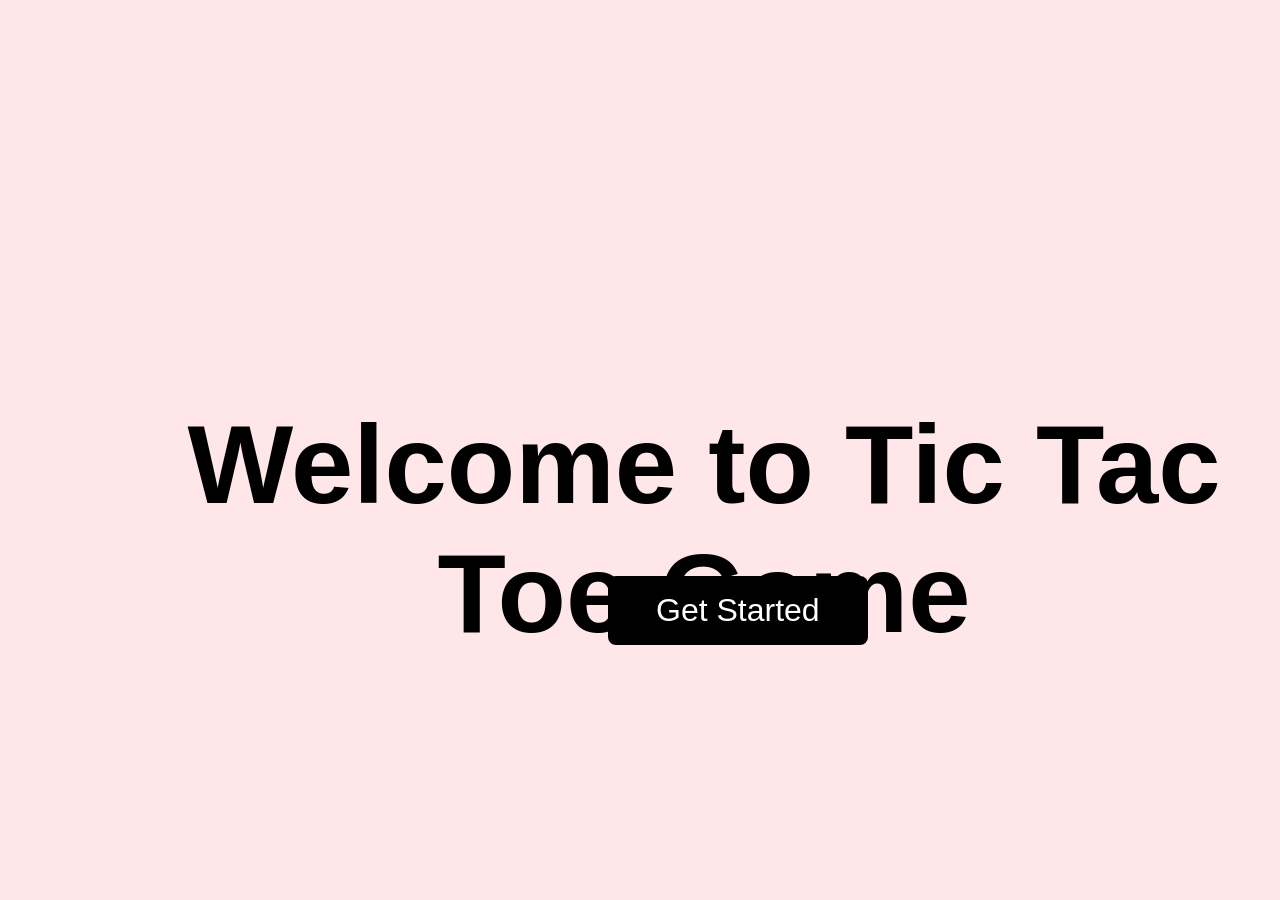
<file: index.html>
<!DOCTYPE html>
<html lang="en">
<head>
    <meta charset="UTF-8">
    <meta name="viewport" content="width=device-width, initial-scale=1.0">
    <title>Document</title>
    <link rel="stylesheet" href="style2.css">
</head>
<body>
    <div>
         <h1>Welcome to Tic Tac Toe Game</h1>
    </div>
    <a href="game.html">Get Started</a>
</body>
</html>
</file>
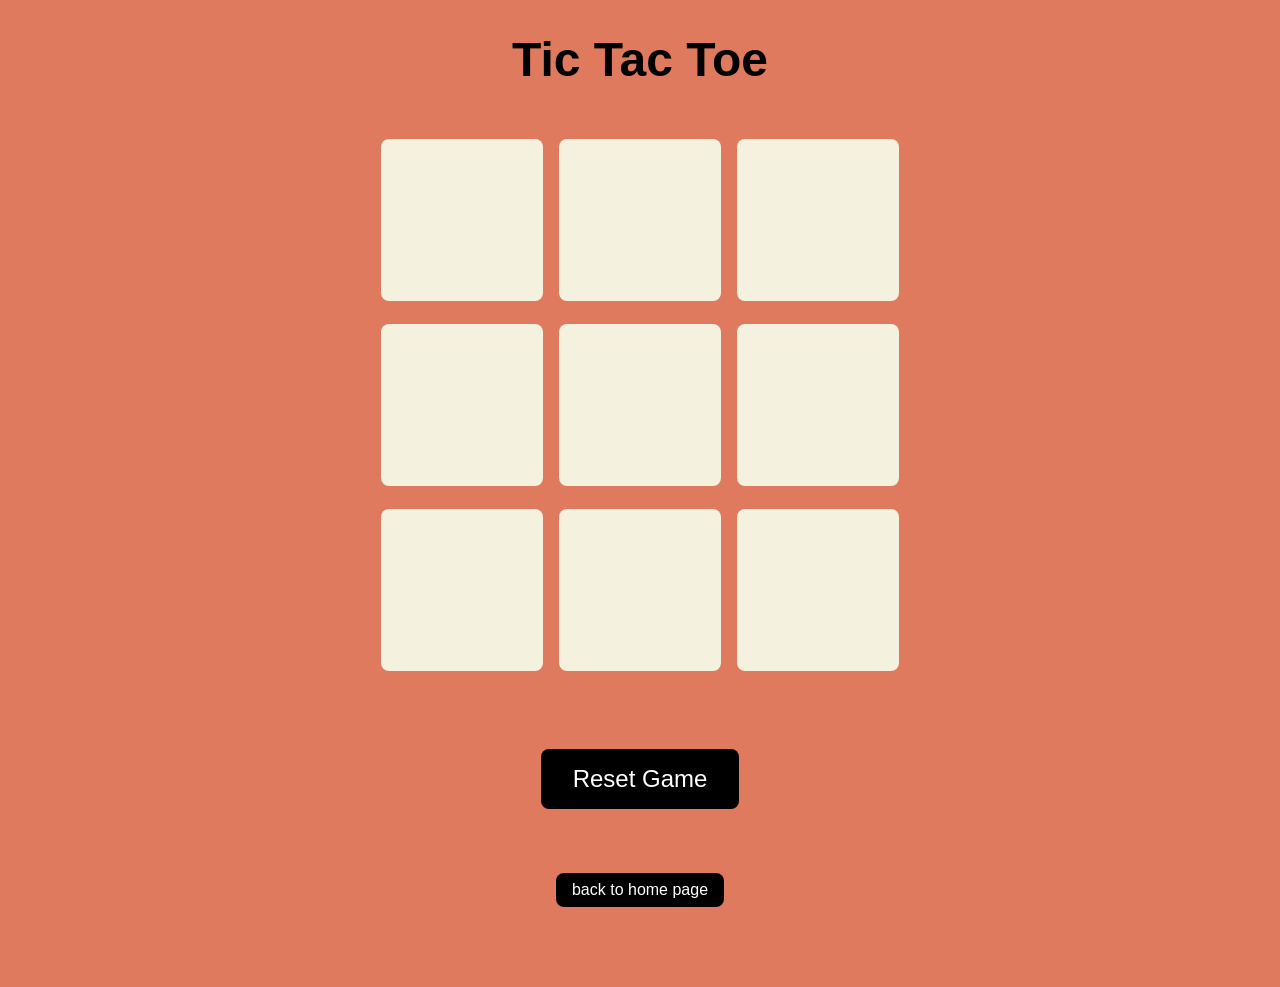
<file: game.html>
<!DOCTYPE html>
<html lang="en">
<head>
    <meta charset="UTF-8">
    <meta name="viewport" content="width=device-width, initial-scale=1.0">
    <title>Tic Tac Toe</title>
    <link rel="stylesheet" href="style.css">
</head>
<body>
    <div class="msg-container hide">
        <div class="msg">
            <p id="winner">winner</p>
            <button class="new-btn">New Game</button>
        </div>
    </div>
    <h1>Tic Tac Toe</h1>
   <div class="container">
    <div class="game">
        <button class="box"></button>
        <button class="box"></button>
        <button class="box"></button>
        <button class="box"></button>
        <button class="box"></button>
        <button class="box"></button>
        <button class="box"></button>
        <button class="box"></button>
        <button class="box"></button>
    </div>
        
    </div>
   </div>
   <div class="reset">
            <button class="reset-btn">Reset Game</button>
        </div>
        <a href="index.html">back to home page</a>

        <script src="app.js"></script>

    
</body>
</html>
</file>
<file: style2.css>
*{
    margin: 0;
    padding: 0;
    box-sizing: border-box;
    font-family:Arial, Helvetica, sans-serif;
}

body{
    text-align: center;
    background-color: #ffe6e8;
    POSITION: relative;
}

h1{
    margin-top: 15rem;
    font-size: 7rem;
    font-weight:700;
     top: 10rem;
    left: 10%;
    animation: fadeIn 1s ease-in-out;
    POSITION: absolute;
}

a{
    text-decoration: none;
    color: white;
    background-color: #000000;
    padding: 1rem 3rem;
    border-radius: 0.5rem;
    margin: 6rem;
    display: inline-block;
    font-size: 2rem;
    position: absolute;
    top: 30rem;
    left: 40%;
    animation: fadeOut 1s ease-in-out;
}



@keyframes fadeIn {
   from{
    opacity: 0;
    top:15rem;
   }
   to{
    opacity: 1;
    top: 10rem;
   }
}

@keyframes fadeOut {
   from{
    opacity: 0;
    top: 35rem;
   }
   to{
    opacity: 1;
    top:30rem;
   }
}
</file>
<file: style.css>
*{
    margin: 0;
    padding: 0;
    box-sizing: border-box;
    font-family:Arial, Helvetica, sans-serif;
}

body{
    text-align: center;
    background-color: #E07A5F;
    animation: fadeIn 1s ease-in-out;
}

h1{
    margin-top: 2rem;
    font-size: 3rem;
    font-weight:700;
   
}

.container{
    height: 70vh;
    display: flex;
    justify-content: center;
}

.game{
    height:60vmin;
    width: 60vmin;
    display: flex;
    flex-wrap: wrap;
    justify-content: center;
    align-items: center;
    gap: 1rem;
    margin-top: 3rem;
}

.box{
    height:18vmin;
    width: 18vmin;
    border: none;
    background-color: #F4F1DE;
    border-radius: 0.5rem;
    font-size: 7rem;
    color:#2b7cc9;
    
}

.reset-btn{
    margin-top: 2rem;
    padding: 1rem 2rem;
    font-size: 1.5rem;
    border: none;
    border-radius: 0.5rem;
    background-color: #000000;
    color: white;
    margin-bottom: 4rem;
}
.msg-container{
    height:100vh;
    display: flex;
    justify-content: center;
    align-items: center;
}

.new-btn{
    margin-top: 2rem;
    padding: 1rem 2rem;
    font-size: 1.5rem;
    border: none;
    border-radius: 0.5rem;
    background-color: #000000;
    color: white;
}

p{
    font-size: 8rem;
    font-weight: 700;
}

.hide{
    display: none;
}

a{
    text-decoration: none;
    color: white;
    background-color: #000000;
    padding: 0.5rem 1rem;
    border-radius: 0.5rem;
    margin-bottom: 5rem;
    display: inline-block;
}

@keyframes fadeIn {
   from{
    opacity: 0;
   
   }
   to{
    opacity: 1;
   
   }
}
</file>
